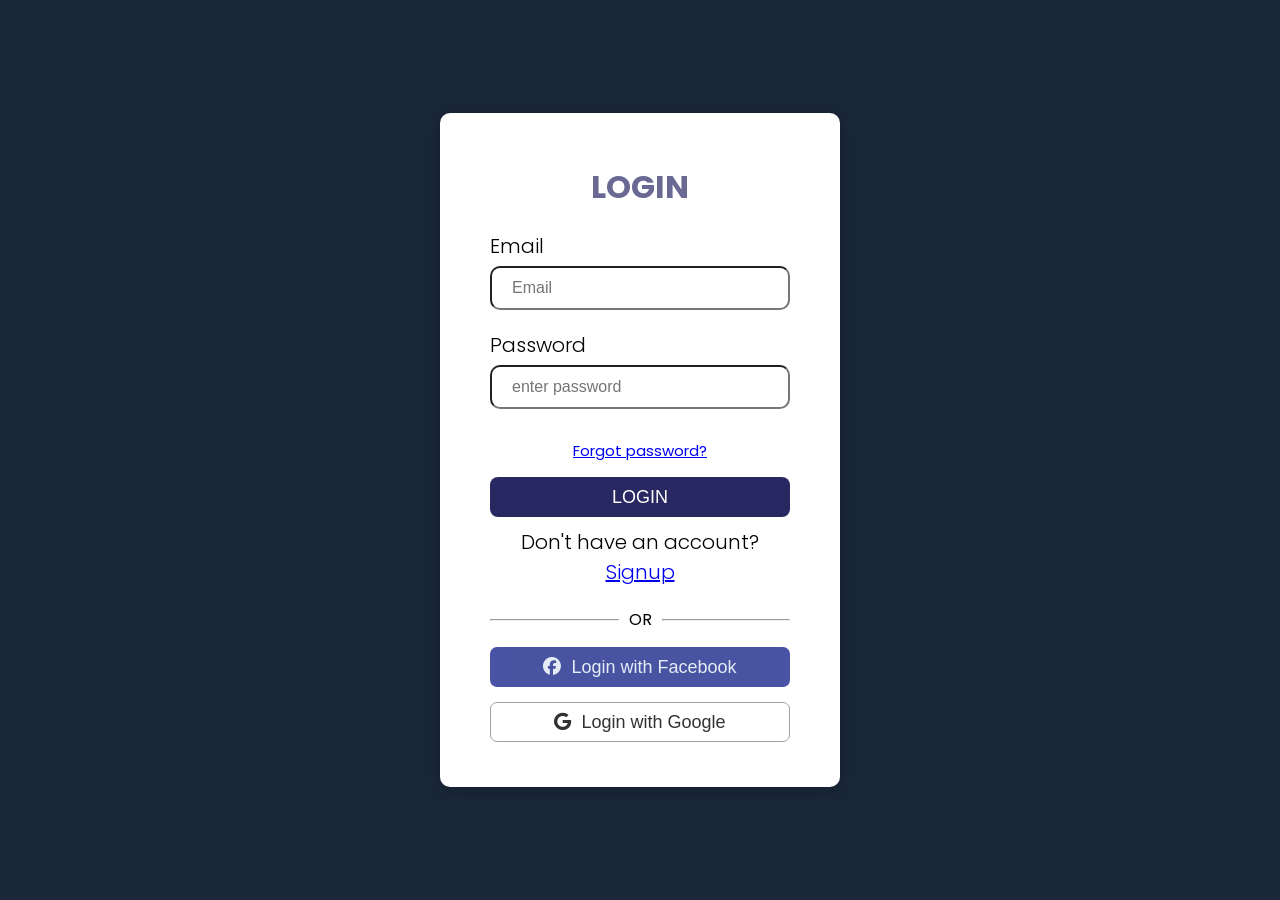
<file: index.html>
<!DOCTYPE html>
<html lang="en">
<head>
    <meta charset="UTF-8">
    <meta name="viewport" content="width=device-width, initial-scale=1.0">
    <title>LOGIN</title>
    <link rel="stylesheet" href ="styler.css">
    <link rel="preconnect" href="https://fonts.googleapis.com">
<link rel="preconnect" href="https://fonts.gstatic.com" crossorigin>

<link href="https://fonts.googleapis.com/css2?family=Poppins:wght@300;400;500;600&display=swap" rel="stylesheet">
<link rel="stylesheet"
href="https://cdnjs.cloudflare.com/ajax/libs/font-awesome/6.5.1/css/all.min.css">
</head>
<body>
    <div class ="box">
        <form>
            <h1>LOGIN</h1>
            <div>
<label for="first" style="display: block;">Email</label>
<input type="email"id="first" placeholder="Email" required>
</div>
       

<div>
<label for="second" style="display: block;">Password</label>
<input type="password" id="second" placeholder="enter password" required>
</div>
<div class ="forgot-box">
<a href="#">Forgot password?</a>
</div>
<button type="submit">LOGIN</button>
<div class="don-box">
    <label>Don't have an account?<a href="signup.html">Signup</a></label>
</div>
<div class="or-box">
    <hr>
    <span>OR</span>
    <hr>
</div>
<button type="button" class="social-btn Facebook">
     <i class="fa-brands fa-facebook"></i>  Login with Facebook
</button>
<button type="button" class="social-btn Google">
    <i class="fa-brands fa-google"></i > Login with Google</button>
        </form>
    </div>
</body>
</html>
</file>
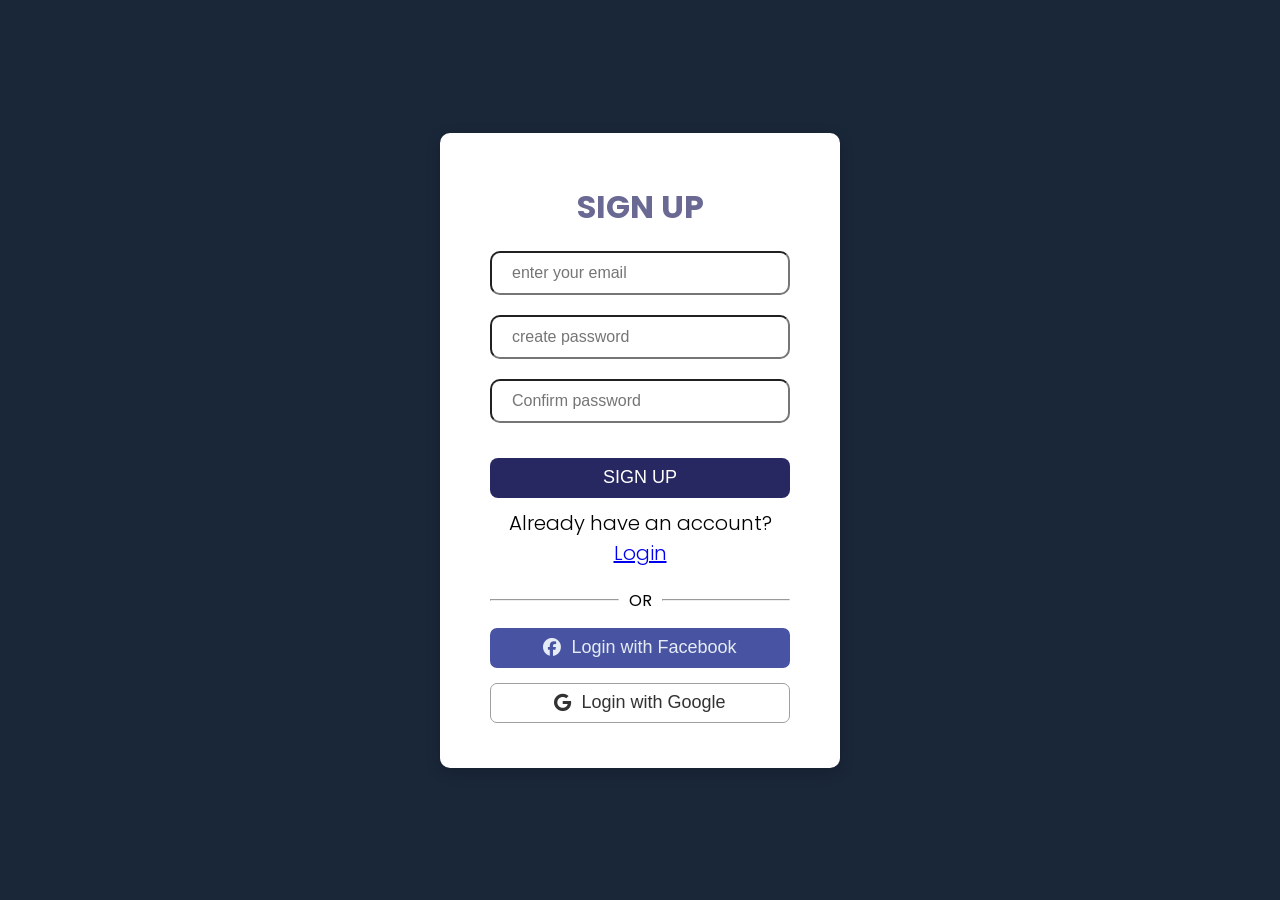
<file: signup.html>
<!DOCTYPE html>
<html lang="en">
<head>
    <meta charset="UTF-8">
    <meta name="viewport" content="width=device-width, initial-scale=1.0">
    <title>signup</title>
    <link rel="stylesheet" href="styler.css">
    <link rel="preconnect" href="https://fonts.googleapis.com">
<link rel="preconnect" href="https://fonts.gstatic.com" crossorigin>

<link href="https://fonts.googleapis.com/css2?family=Poppins:wght@300;400;500;600&display=swap" rel="stylesheet">
<link rel="stylesheet"
href="https://cdnjs.cloudflare.com/ajax/libs/font-awesome/6.5.1/css/all.min.css">
</head>
<body>
    <div class="box">
        <form class="signup">
            <h1>SIGN UP</h1>

            <div>
                
                <input type="email" placeholder="enter your email"required>
            </div>
             <div>
               
                <input type="password" placeholder="create password"required>
            </div>
            <div>
               
                <input type="password" placeholder="Confirm password"required>
            </div>

            <button type="submit">SIGN UP</button>
            <div class="don-box">
    <label>Already have an account?<a href="index.html">
        Login</a></label>
</div>
<div class="or-box">
    <hr>
    <span>OR</span>
    <hr>
</div>
<button type="button" class="social-btn Facebook">
     <i class="fa-brands fa-facebook"></i>  Login with Facebook
</button>
<button type="button" class="social-btn Google">
    <i class="fa-brands fa-google"></i > Login with Google</button>
        </form>
    </div>
</body>
</html>
</file>
<file: styler.css>
*{
    padding: 0px;
    margin: 0px;
    box-sizing: border-box;
}

h1{
   
    text-align: center;
    margin-bottom: 20px;
    color: rgb(105, 105, 147);
}


.box{
    width : 400px;
   
    background-color:white;
    padding: 50px;
    margin: 10px;
    border-radius: 10px;
    padding-bottom: 30px;
        box-shadow: 0 4px 15px rgba(0,0,0,0.2);
    font-family: 'Poppins', sans-serif;

}
body{
    background-color:#1a2739 ;
    display: flex;
    justify-content: center;
    align-items: center;
    height: 100vh;
    font-family: Arial, Helvetica, sans-serif;
}
label{
    font-size: 20px;
    font-weight: 300;
    margin-bottom: 5px;
    font-style: inherit;
}
input{
    width: 100%;
    height: 40px;
    padding: 20px;
    font-size: medium;
    margin-bottom: 20px;
    border-radius:10px;
    box-sizing: border-box;
  background-color: white;
    color:black;
    transition: 0.3s;
}
input:focus{
    outline: none;
    border-color: #2563eb;
    box-shadow: 0 0 5px rgba(37, 99, 235, 0.5);
}

button{
    display: block;
    width: 100%;
    height: 40px;
    font-size: 18px;
    margin-top: 15px;
    border: none;
    border-radius: 8px;
    background-color: rgb(39, 39, 97);
    color: white;
    cursor: pointer;
    transition: 0.3s;
}
button:hover{
    transform: translateY(-4px);
    box-shadow: 0px 5px 15px rgba(0,0,0,0.3);
}

.forgot-box{
    color: blue;
    font-size: 15px;
   text-align: center;
    margin-top: 10px;
}

.don-box{
    text-align: center;
    margin-top: 10px;;
    font-size: 8px;;
}
.or-box{
    display: flex;
    align-items: center;
    gap: 10px;
    margin-top:20px;
}
.or-box hr{
    flex: 1;
}
.social-btn{
    width: 100%;
    height: 40px;
    margin: 15px auto;
    border: none;
    border-radius: 7px;
    color: white;
    cursor: pointer;
    transition: 0.3s;
    font-size: 18px;
    opacity: 0.8;
    justify-content: center;
    align-items: center;
    display: flex;
    
    gap: 10px;


}
.Facebook{
    background-color: #1b2a8c;
    color: #e1e8f3;

}
.Google{
    background-color: white;
    color: black;
   border: 1px solid #888;
}
.social-btn:hover{
    transform:translateY(-4px);
    box-shadow: 0px 5px 15px ;
}

.social-btn:active{
    transform:scale(0.96);
}
.signup-form input{
    margin-bottom: 25px;
}

.signup-form label{
    display: block;
    margin-bottom: 8px;
}
</file>
